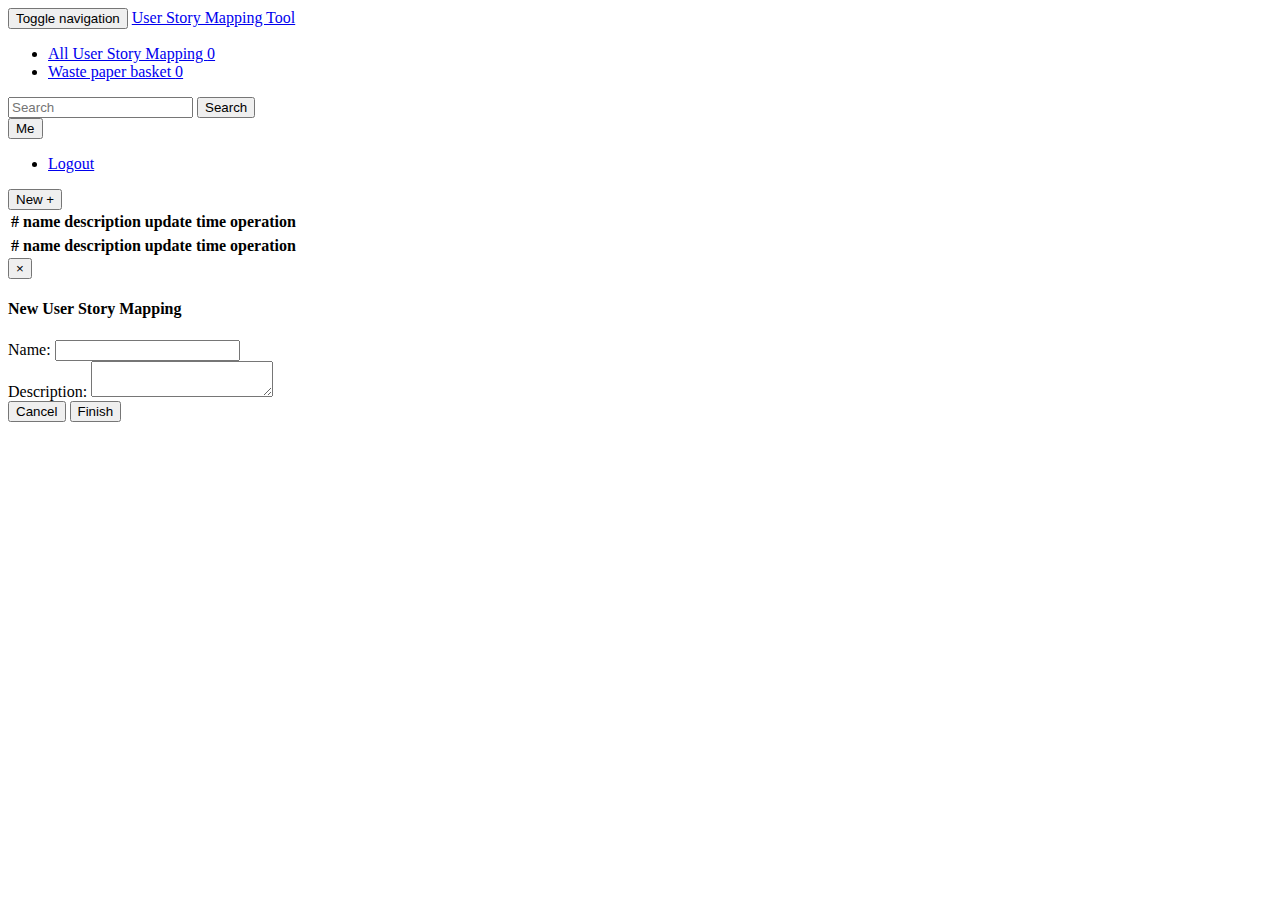
<file: src/main/resources/static/index.html>
<!DOCTYPE html>
<html lang="en">
<head>
    <meta charset="UTF-8">
    <title>User Story Mapping</title>
    <script src="js/index.js"></script>
    <link rel="stylesheet" href="https://cdn.staticfile.org/twitter-bootstrap/3.3.7/css/bootstrap.min.css">
    <script src="https://cdn.staticfile.org/jquery/2.1.1/jquery.min.js"></script>
    <script src="https://cdn.staticfile.org/twitter-bootstrap/3.3.7/js/bootstrap.min.js"></script>

</head>
<body>
<nav class="navbar navbar-default">
    <div class="container-fluid">
        <!-- Brand and toggle get grouped for better mobile display -->
        <div class="navbar-header">
            <button type="button" class="navbar-toggle collapsed" data-toggle="collapse"
                    data-target="#bs-example-navbar-collapse-1" aria-expanded="false">
                <span class="sr-only">Toggle navigation</span>
                <span class="icon-bar"></span>
                <span class="icon-bar"></span>
                <span class="icon-bar"></span>
            </button>
            <a class="navbar-brand" href="#">User Story Mapping Tool</a>
        </div>

        <!-- Collect the nav links, forms, and other content for toggling -->
        <div class="collapse navbar-collapse" id="bs-example-navbar-collapse-1">
            <form class="navbar-form navbar-left">
                <ul class="nav nav-pills" role="tablist">
                </ul>
            </form>
            <form class="navbar-form navbar-left">
                <ul class="nav nav-pills" role="tablist">
                    <li id="ok_list_btn" role="presentation" class="active" onclick="load_ok_usm()">
                        <a href="#">All User Story Mapping
                            <span class="badge" id="ok_usm_count">0</span>
                        </a></li>
                    <li id="deleted_list_btn" role="presentation" onclick="load_deleted_usm()">
                        <a href="#">Waste paper basket
                            <span class="badge" id="delete_usm_count">0</span>
                        </a>
                    </li>
                </ul>
            </form>
            <form class="navbar-form navbar-left">
                <div class="form-group">
                    <input type="text" class="form-control" placeholder="Search" id="search_string">
                    <button type="submit" class="btn btn-default right" onclick="load_ok_usm()">Search</button>
                </div>
            </form>
            <form class="navbar-form navbar-right">
                <!-- Single button -->
                <div class="btn-group">
                    <button type="button" class="btn btn-default dropdown-toggle" data-toggle="dropdown" aria-haspopup="true" aria-expanded="false">
                        Me <span class="caret"></span>
                    </button>
                    <ul class="dropdown-menu">
                        <li onclick="logout()"><a href="#">Logout</a></li>
                    </ul>
                </div>
            </form>
            <form class="navbar-form navbar-right">
                <button type="button" class="btn btn-primary" data-toggle="modal" data-target="#newUsmModal">New +</button>
            </form>
        </div>
    </div>
</nav>
<div class="row hidden" id="ok_usm_list">
    <div class="col-md-10 col-md-offset-1">
        <div class="table-responsive">
            <table class="table table-hover">
                <thead>
                <tr>
                    <th>#</th>
                    <th>name</th>
                    <th>description</th>
                    <th>update time</th>
                    <th>operation</th>
                </tr>
                </thead>
                <tbody>
                </tbody>
            </table>
        </div>
    </div>
</div>
<div class="row hidden" id="deleted_usm_list">
    <div class="col-md-10 col-md-offset-1">
        <div class="table-responsive">
            <table class="table table-hover">
                <thead>
                <tr>
                    <th>#</th>
                    <th>name</th>
                    <th>description</th>
                    <th>update time</th>
                    <th>operation</th>
                </tr>
                </thead>
                <tbody>
                </tbody>
            </table>
        </div>
    </div>
</div>
<div class="modal fade" id="newUsmModal" tabindex="-1" role="dialog" aria-labelledby="newUsmModalLabel">
    <div class="modal-dialog" role="document">
        <div class="modal-content">
            <div class="modal-header">
                <button type="button" class="close" data-dismiss="modal" aria-label="Close"><span aria-hidden="true">&times;</span></button>
                <h4 class="modal-title" id="newUsmModalLabel">New User Story Mapping</h4>
            </div>
            <div class="modal-body">
                <form>
                    <div class="form-group">
                        <label for="recipient-name" class="control-label">Name:</label>
                        <input id="new_usm_name" type="text" class="form-control">
                    </div>
                    <div class="form-group">
                        <label for="message-text" class="control-label">Description:</label>
                        <textarea id="new_usm_description" class="form-control"></textarea>
                    </div>
                </form>
            </div>
            <div class="modal-footer">
                <button type="button" class="btn btn-default" data-dismiss="modal">Cancel</button>
                <button type="button" class="btn btn-primary" onclick="new_usm()">Finish</button>
            </div>
        </div>
    </div>
</div>
</body>
</html>
</file>
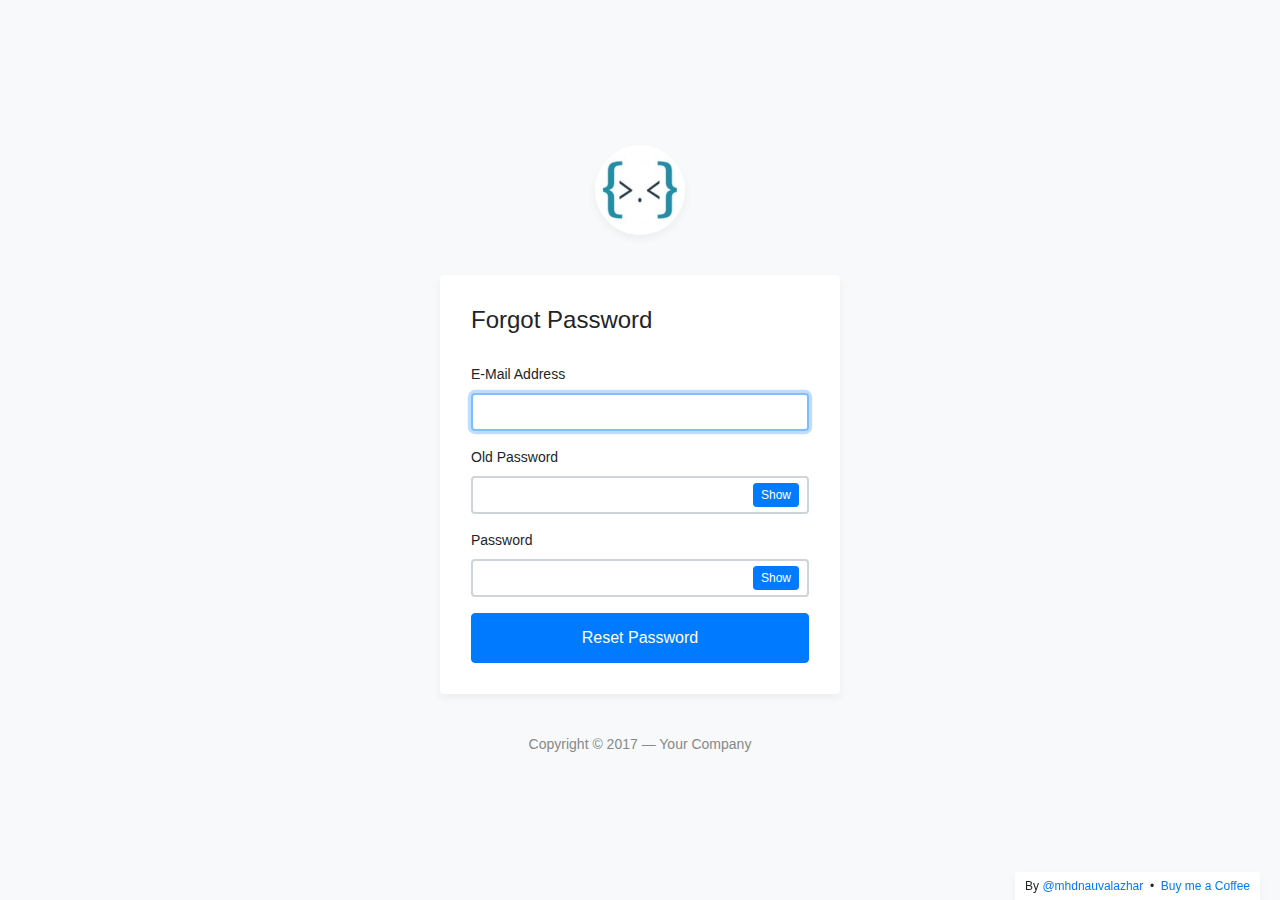
<file: src/main/resources/static/forgot.html>
<!DOCTYPE html>
<html lang="en">
<head>
    <meta charset="utf-8">
    <meta name="author" content="Kodinger">
    <meta name="viewport" content="width=device-width,initial-scale=1">
    <title>My Login Page &mdash; Bootstrap 4 Login Page Snippet</title>
    <link rel="stylesheet" type="text/css" href="bootstrap/css/bootstrap.min.css">
    <link rel="stylesheet" type="text/css" href="css/my-login.css">
</head>
<body class="my-login-page">
<section class="h-100">
    <div class="container h-100">
        <div class="row justify-content-md-center align-items-center h-100">
            <div class="card-wrapper">
                <div class="brand">
                    <img src="img/logo.jpg" alt="bootstrap 4 login page">
                </div>
                <div class="card fat">
                    <div class="card-body">
                        <h4 class="card-title">Forgot Password</h4>
                        <form method="POST" class="my-login-validation" novalidate="">
                            <div class="form-group">
                                <label for="email">E-Mail Address</label>
                                <input id="email" type="email" class="form-control" name="email" value="" required
                                       autofocus>
                                <div class="invalid-feedback">
                                    Email is invalid
                                </div>
                            </div>
                            <div class="form-group">
                                <label for="old-password">Old Password</label>
                                <input id="old-password" type="password" class="form-control" name="old-password"
                                       required data-eye>
                                <div class="invalid-feedback">
                                    Old Password is required
                                </div>
                            </div>
                            <div class="form-group">
                                <label for="password">Password</label>
                                <input id="password" type="password" class="form-control" name="password" required
                                       data-eye>
                                <div class="invalid-feedback">
                                    Password is required
                                </div>
                            </div>
                        </form>
                        <div class="form-group m-0">
                            <button type="submit" class="btn btn-primary btn-block" onclick="modifier()">
                                Reset Password
                            </button>
                        </div>
                    </div>
                </div>
                <div class="footer">
                    Copyright &copy; 2017 &mdash; Your Company
                </div>
            </div>
        </div>
    </div>
</section>

<script src="js/jquery.min.js"></script>
<script src="js/login.js"></script>
<script src="js/register.js"></script>
</body>
</html>
</file>
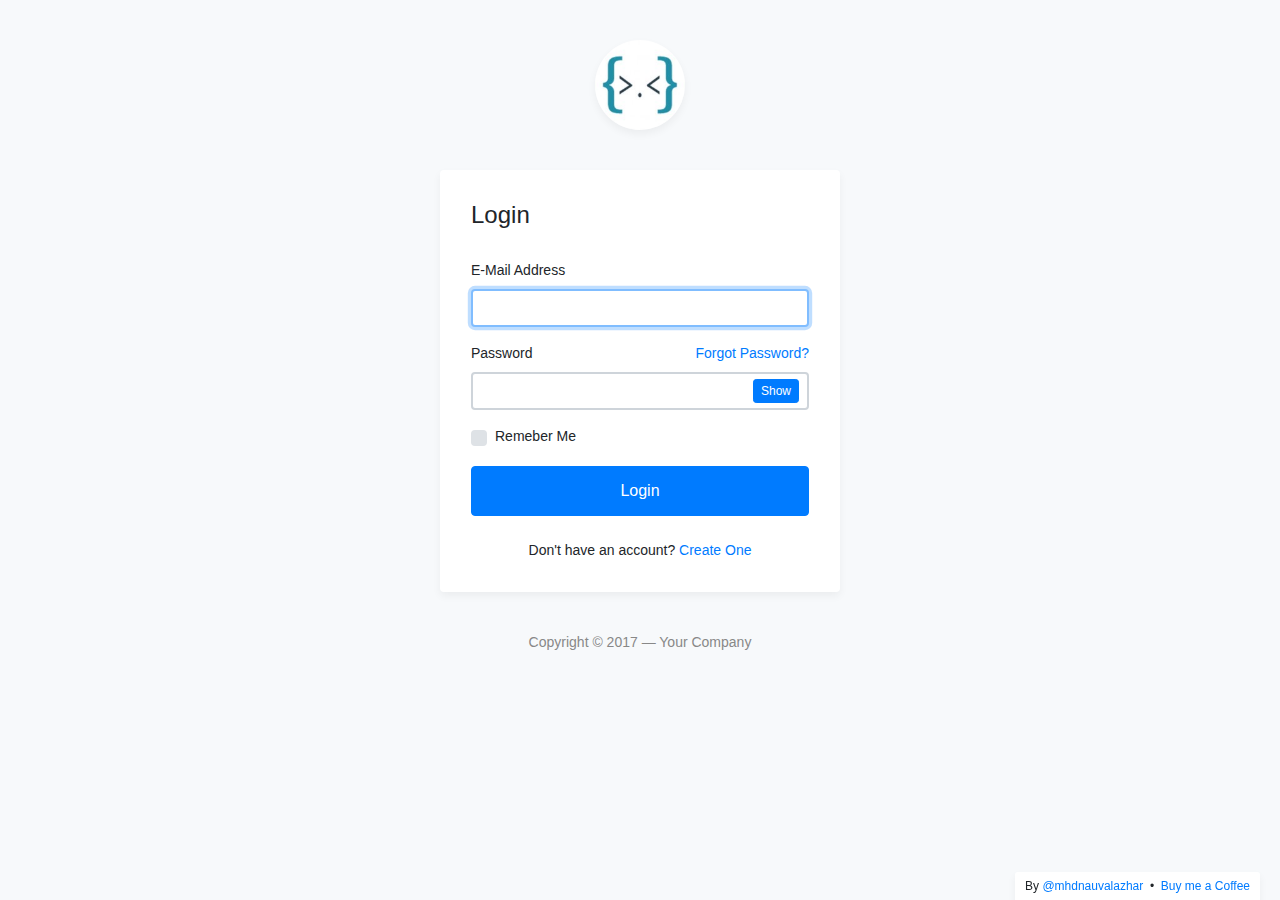
<file: src/main/resources/static/login.html>
<!DOCTYPE html>
<html lang="en">
<head>
	<meta charset="utf-8">
	<meta name="author" content="Kodinger">
	<meta name="viewport" content="width=device-width,initial-scale=1">
	<title>My Login Page</title>
	<link rel="stylesheet" type="text/css" href="bootstrap/css/bootstrap.min.css">
	<link rel="stylesheet" type="text/css" href="css/my-login.css">
</head>

<body class="my-login-page">
	<section class="h-100">
		<div class="container h-100">
			<div class="row justify-content-md-center h-100">
				<div class="card-wrapper">
					<div class="brand">
						<img src="img/logo.jpg" alt="logo">
					</div>
					<div class="card fat">
						<div class="card-body">
							<h4 class="card-title">Login</h4>
							<form method="POST" class="my-login-validation" novalidate="">
								<div class="form-group">
									<label for="email">E-Mail Address</label>
									<input id="email" type="email" class="form-control" name="email" value="" required autofocus>
									<div class="invalid-feedback">
										Email is invalid
									</div>
								</div>

								<div class="form-group">
									<label for="password">Password
										<a href="forgot.html" class="float-right">
											Forgot Password?
										</a>
									</label>
									<input id="password" type="password" class="form-control" name="password" required data-eye>
								    <div class="invalid-feedback">
								    	Password is required
							    	</div>
								</div>

								<div class="form-group">
									<div class="custom-checkbox custom-control">
										<input type="checkbox" name="remember" id="remember" class="custom-control-input">
										<label for="remember" class="custom-control-label">Remeber Me</label>
									</div>
								</div>

							</form>
							<div class="form-group m-0">
								<button id="login-button" class="btn btn-primary btn-block">
									Login
								</button>
								<div class="mt-4 text-center">
									Don't have an account? <a href="register.html">Create One</a>
								</div>
							</div>
						</div>
					</div>
					<div class="footer">
						Copyright &copy; 2017 &mdash; Your Company 
					</div>
				</div>
			</div>
		</div>
	</section>

	<script src="js/jquery.min.js"></script>
	<script src="bootstrap/js/bootstrap.min.js"></script>
	<script src="js/login.js"></script>
</body>
</html>
</file>
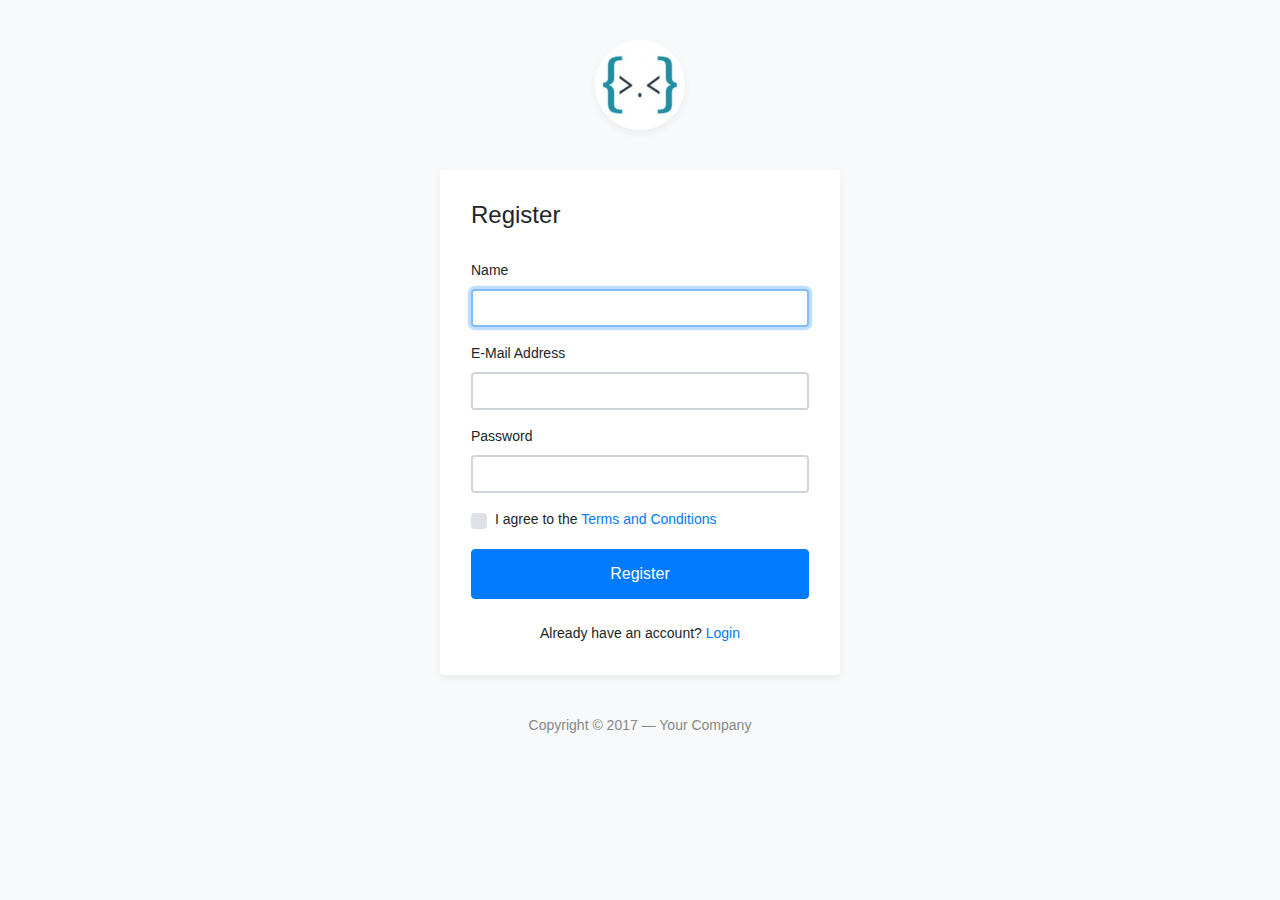
<file: src/main/resources/static/register.html>
<!DOCTYPE html>
<html lang="en">
<head>
	<meta charset="utf-8">
	<meta name="author" content="Kodinger">
	<meta name="viewport" content="width=device-width,initial-scale=1">
	<title>My Login Page &mdash; Bootstrap 4 Login Page Snippet</title>
	<link rel="stylesheet" type="text/css" href="bootstrap/css/bootstrap.min.css">
	<link rel="stylesheet" type="text/css" href="css/my-login.css">
</head>
<body class="my-login-page">
	<section class="h-100">
		<div class="container h-100">
			<div class="row justify-content-md-center h-100">
				<div class="card-wrapper">
					<div class="brand">
						<img src="img/logo.jpg" alt="bootstrap 4 login page">
					</div>
					<div class="card fat">
						<div class="card-body">
							<h4 class="card-title">Register</h4>
							<form method="POST" class="my-login-validation" novalidate="">
								<div class="form-group">
									<label for="name">Name</label>
									<input id="name" type="text" class="form-control" name="name" required autofocus>
									<div class="invalid-feedback">
										What's your name?
									</div>
								</div>

								<div class="form-group">
									<label for="email">E-Mail Address</label>
									<input id="email" type="email" class="form-control" name="email" required>
									<div class="invalid-feedback">
										Your email is invalid
									</div>
								</div>

								<div class="form-group">
									<label for="password">Password</label>
									<input id="password" type="password" class="form-control" name="password" required data-eye>
									<div class="invalid-feedback">
										Password is required
									</div>
								</div>

								<div class="form-group">
									<div class="custom-checkbox custom-control">
										<input type="checkbox" name="agree" id="agree" class="custom-control-input" required="">
										<label for="agree" class="custom-control-label">I agree to the <a href="#">Terms and Conditions</a></label>
										<div class="invalid-feedback">
											You must agree with our Terms and Conditions
										</div>
									</div>
								</div>
							</form>
							<div class="form-group m-0">
								<button class="btn btn-primary btn-block" onclick="register()">
									Register
								</button>
							</div>
							<div class="mt-4 text-center">
								Already have an account? <a href="login.html">Login</a>
							</div>
						</div>
					</div>
					<div class="footer">
						Copyright &copy; 2017 &mdash; Your Company 
					</div>
				</div>
			</div>
		</div>
	</section>

	<script src="js/jquery.min.js"></script>
	<script src="bootstrap/js/bootstrap.min.js"></script>
	<script src="js/register.js"></script>
</body>
</html>
</file>
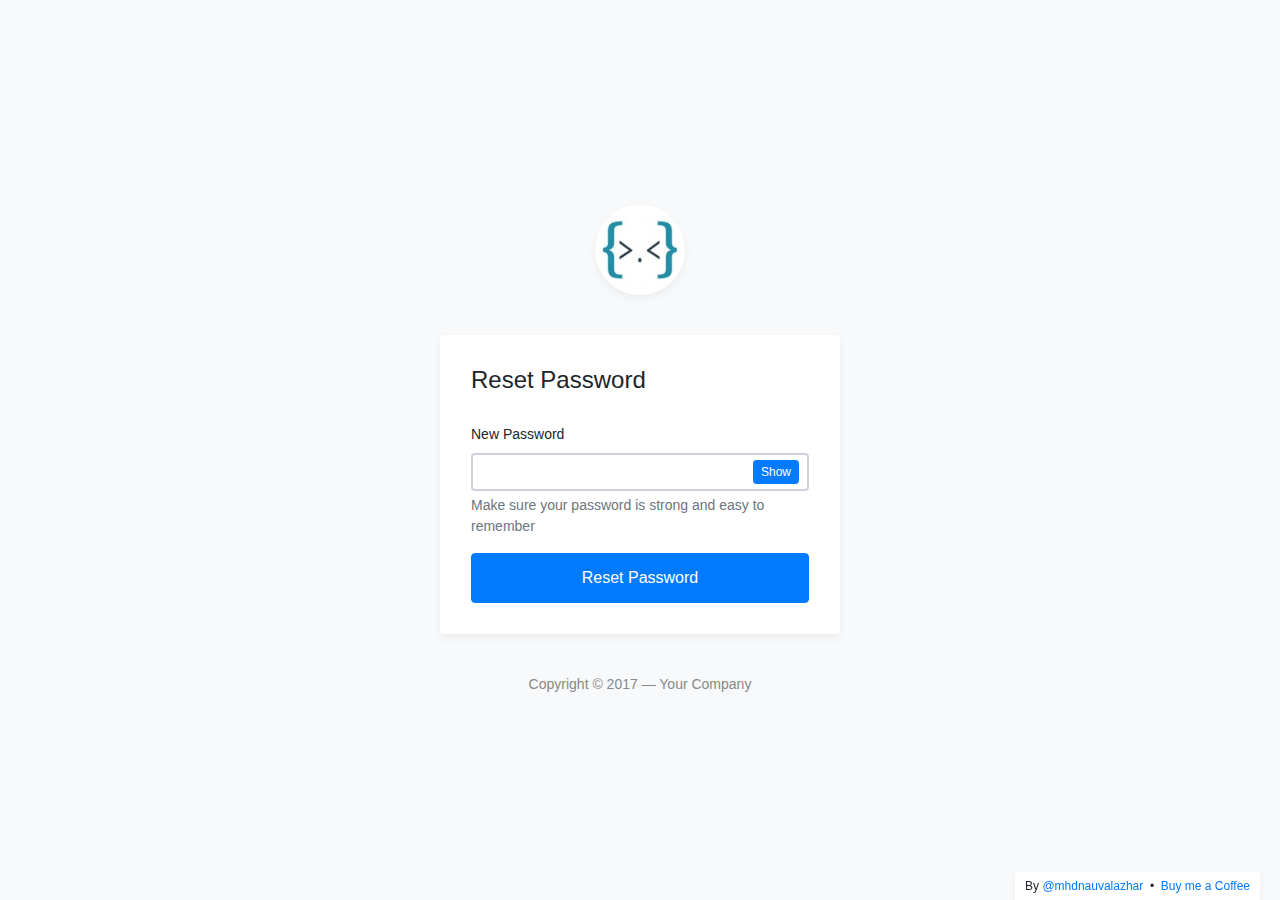
<file: src/main/resources/static/reset.html>
<!DOCTYPE html>
<html lang="en">
<head>
	<meta charset="utf-8">
	<meta name="author" content="Kodinger">
	<meta name="viewport" content="width=device-width,initial-scale=1">
	<title>My Login Page &mdash; Bootstrap 4 Login Page Snippet</title>
	<link rel="stylesheet" type="text/css" href="bootstrap/css/bootstrap.min.css">
	<link rel="stylesheet" type="text/css" href="css/my-login.css">
</head>
<body class="my-login-page">
	<section class="h-100">
		<div class="container h-100">
			<div class="row justify-content-md-center align-items-center h-100">
				<div class="card-wrapper">
					<div class="brand">
						<img src="img/logo.jpg" alt="bootstrap 4 login page">
					</div>
					<div class="card fat">
						<div class="card-body">
							<h4 class="card-title">Reset Password</h4>
							<form method="POST" class="my-login-validation" novalidate="">
								<div class="form-group">
									<label for="new-password">New Password</label>
									<input id="new-password" type="password" class="form-control" name="password" required autofocus data-eye>
									<div class="invalid-feedback">
										Password is required
									</div>
									<div class="form-text text-muted">
										Make sure your password is strong and easy to remember
									</div>
								</div>

								<div class="form-group m-0">
									<button type="submit" class="btn btn-primary btn-block">
										Reset Password
									</button>
								</div>
							</form>
						</div>
					</div>
					<div class="footer">
						Copyright &copy; 2017 &mdash; Your Company 
					</div>
				</div>
			</div>
		</div>
	</section>

	<script src="js/jquery.min.js"></script>
	<script src="js/login.js"></script>
</body>
</html>
</file>
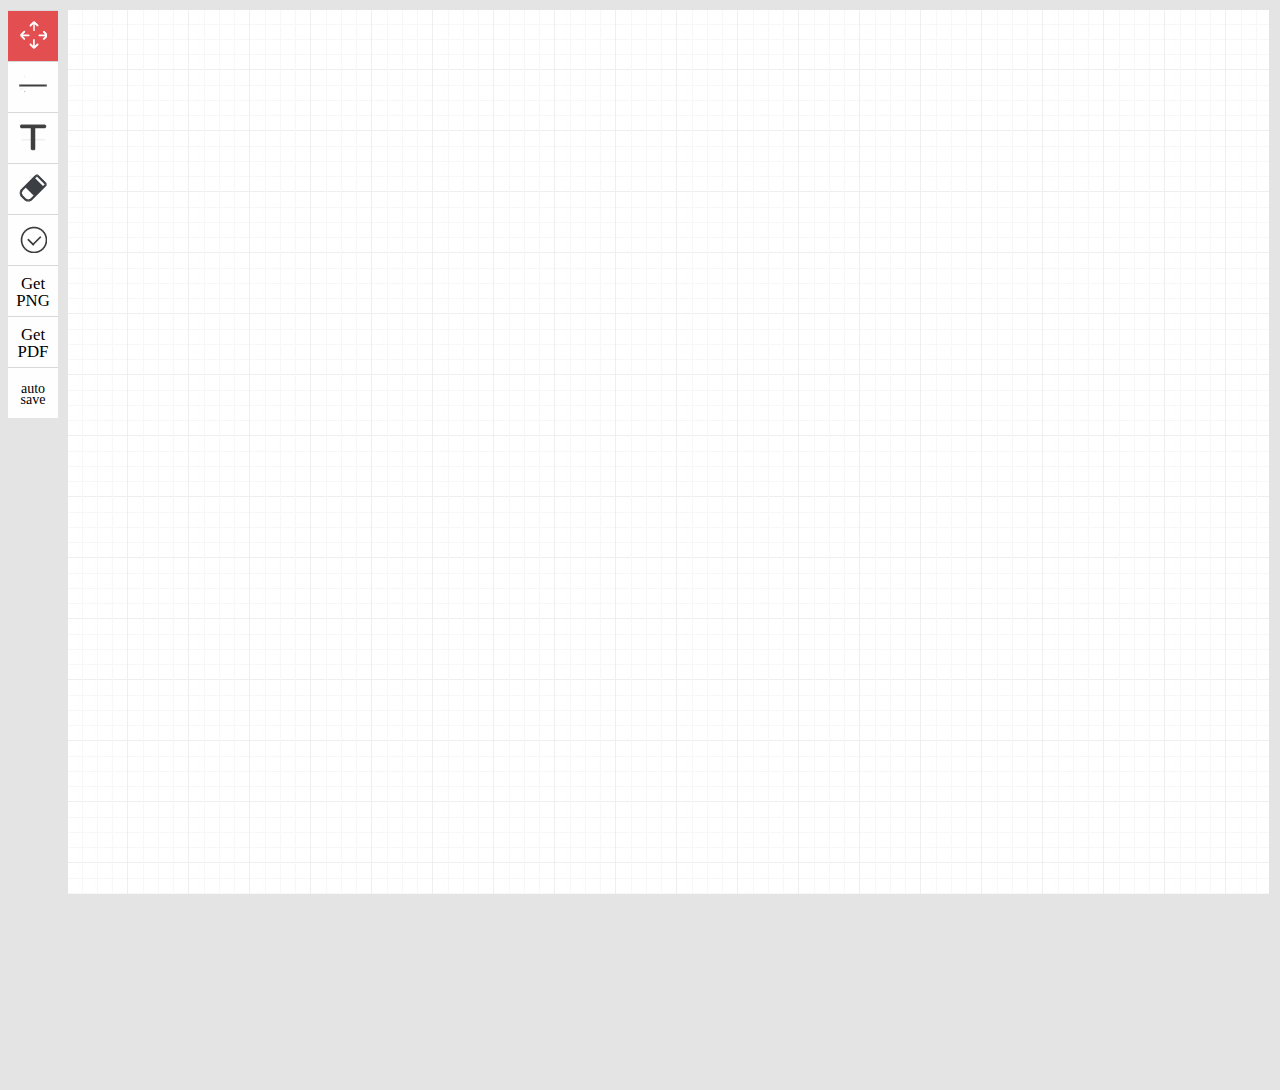
<file: src/main/resources/static/usm.html>
<html lang="">

<head>
    <meta charset="UTF-8">
    <title>Finish Your User Story Mapping</title>
    <link rel="stylesheet" href="css/usm.css">
    <link rel="stylesheet" href="https://cdn.staticfile.org/twitter-bootstrap/3.3.7/css/bootstrap.min.css">
    <script src="https://cdn.staticfile.org/jquery/2.1.1/jquery.min.js"></script>
    <script src="./js/fabric.min.js"></script>
    <script src="https://cdn.staticfile.org/twitter-bootstrap/3.3.7/js/bootstrap.min.js"></script>
</head>

<body style="background-color: #E5E4E5;;overflow-x: hidden;">

<div style="margin-top:10px;">
    <div style="width:50px;float:left;">
        <ul id="toolsul" class="tools">
            <li id="move" data-type="move" class="active" data-toggle="tooltip" data-placement="right"
                title="select or move tool:you can select the element in user story mapping section and move them">
                <i class="icon-tools icon-move-select" data-default='icon-tools icon-move-black'></i>
            </li>
            <li id="line" data-type="line" data-toggle="tooltip" data-placement="right"
                title="create line tool：you can click on the user story mapping section to create a line">
                <i class="icon-tools icon-line-black" data-default='icon-tools icon-line-black'></i>
            </li>
            <li id="text" data-type="text" data-toggle="tooltip" data-placement="right"
                title="create card tool：you can click on the user story mapping section to create a card">
                <i class="icon-tools icon-text-black" data-default='icon-tools icon-text-black'></i>
            </li>
            <li id="remove" data-type="remove" data-toggle="tooltip" data-placement="right"
                title="remove tool：you can select the element in user story mapping section and remove them">
                <i class="icon-tools icon-remove-black" data-default='icon-tools icon-remove-black'></i>
            </li>
            <li id="save" data-type="save" data-toggle="tooltip" data-placement="right"
                title="save：you can save the user story mapping section">
                <i class="icon-tools icon-right-small-black" data-default='icon-tools icon-right-small-black'></i>
            </li>
            <li data-placement="right">
                <a id="download-png">Get PNG</a>
            </li>
            <li data-placement="right">
                <a id="download-pdf">Get PDF</a>
            </li>
            <li data-placement="right">
                <p id="auto-save-p">auto save</p>
            </li>

        </ul>
    </div>
    <div id="canvasDiv" class="canvasDiv" style="width:95%;">
        <canvas id="c" width="1920" height="1080">请使用支持HTML5的浏览器</canvas>
        <div id="contextmenu-output"></div>
    </div>
</div>
<script src="js/dom-to-image.js"></script>
<script src="js/jsPDF.js"></script>
<script src="js/usm.js"></script>

</body>
</html>
</file>
<file: src/main/resources/static/css/my-login.css>
html,body {
	height: 100%;
}

body.my-login-page {
	background-color: #f7f9fb;
	font-size: 14px;
}

.my-login-page .brand {
	width: 90px;
	height: 90px;
	overflow: hidden;
	border-radius: 50%;
	margin: 0 auto;
	margin: 40px auto;
	box-shadow: 0 4px 8px rgba(0,0,0,.05);
	position: relative;
	z-index: 1;
}

.my-login-page .brand img {
	width: 100%;
}

.my-login-page .card-wrapper {
	width: 400px;
}

.my-login-page .card {
	border-color: transparent;
	box-shadow: 0 4px 8px rgba(0,0,0,.05);
}

.my-login-page .card.fat {
	padding: 10px;
}

.my-login-page .card .card-title {
	margin-bottom: 30px;
}

.my-login-page .form-control {
	border-width: 2.3px;
}

.my-login-page .form-group label {
	width: 100%;
}

.my-login-page .btn.btn-block {
	padding: 12px 10px;
}

.my-login-page .footer {
	margin: 40px 0;
	color: #888;
	text-align: center;
}

@media screen and (max-width: 425px) {
	.my-login-page .card-wrapper {
		width: 90%;
		margin: 0 auto;
	}
}

@media screen and (max-width: 320px) {
	.my-login-page .card.fat {
		padding: 0;
	}

	.my-login-page .card.fat .card-body {
		padding: 15px;
	}
}
</file>
<file: src/main/resources/static/css/usm.css>
.tools {
    list-style: none;
    margin: 0;
    padding: 0;
}

.tools li {
    width: 100%;
    height: 50px;
    text-align: center;
    line-height: 50px;
    font-size: 28px;
    border-top: #dad7d9 solid 1px;
    background: #fefefe;
    cursor: pointer;
    position: relative;
}

.tools li:hover {
    background: #f2f1f2;
}

.tools li.active {
    background: #e34f51;
}

.hide {
    display: none;
}

.canvasDiv {
    position: relative;
    width: 100%;
    height: 100%;
    background: url(../img/canvas_bg.jpg) repeat;
    margin-left: 60px;
}

.icon-tools {
    display: inline-block;
    width: 28px;
    height: 28px;
    background-image: url("../img/tools-28.png");
    background-repeat: no-repeat;
    margin-top: 10px;
}

.icon-color-gray {
    background-position: -0px -0px;
}

.icon-color-red {
    background-position: -28px -0px;
}

.icon-color-black {
    background-position: -56px -0px;
}

.icon-color-blue {
    background-position: -84px -0px;
}

.icon-color-select {
    background-position: -112px -0px;
}

.icon-eye-black {
    background-position: -140px -0px;
}

.icon-eye-select {
    background-position: -168px -0px;
}

.icon-noeye-black {
    background-position: -196px -0px;
}

.icon-noeye-select {
    background-position: -0px -28px;
}

.icon-grids-black {
    background-position: -28px -28px;
}

.icon-grids-select {
    background-position: -56px -28px;
}

.icon-nogrids-black {
    background-position: -84px -28px;
}

.icon-nogrids-select {
    background-position: -112px -28px;
}

.icon-pen-black {
    background-position: -140px -28px;
}

.icon-pen-select {
    background-position: -168px -28px;
}

.icon-move-black {
    background-position: -196px -28px;
}

.icon-move-select {
    background-position: -0px -56px;
}

.icon-text-black {
    background-position: -28px -56px;
}

.icon-text-select {
    background-position: -56px -56px;
}

.icon-dottedline-arrow-black {
    background-position: -84px -56px;
}

.icon-dottedline-arrow-select {
    background-position: -112px -56px;
}

.icon-line-black {
    background-position: -140px -56px;
}

.icon-line-select {
    background-position: -168px -56px;
}

.icon-dottedline-black {
    background-position: -196px -56px;
}

.icon-dottedline-select {
    background-position: -0px -84px;
}

.icon-arrow-black {
    background-position: -28px -84px;
}

.icon-arrow-select {
    background-position: -56px -84px;
}

.icon-circle-black {
    background-position: -84px -84px;
}

.icon-circle-select {
    background-position: -112px -84px;
}

.icon-ellipse-black {
    background-position: -140px -84px;
}

.icon-ellipse-select {
    background-position: -168px -84px;
}

.icon-square-black {
    background-position: -196px -84px;
}

.icon-square-select {
    background-position: -0px -112px;
}

.icon-rectangle-black {
    background-position: -28px -112px;
}

.icon-rectangle-select {
    background-position: -56px -112px;
}

.icon-rightangle-black {
    background-position: -84px -112px;
}

.icon-rightangle-select {
    background-position: -112px -112px;
}

.icon-equilateral-black {
    background-position: -140px -112px;
}

.icon-equilateral-select {
    background-position: -168px -112px;
}

.icon-isosceles-black {
    background-position: -196px -112px;
}

.icon-isosceles-select {
    background-position: -0px -140px;
}

.icon-isoscelesrighttriangle-black {
    background-position: -28px -140px;
}

.icon-isoscelesrighttriangle-select {
    background-position: -56px -140px;
}

.icon-remove-black {
    background-position: -84px -140px;
}

.icon-remove-select {
    background-position: -112px -140px;
}

.icon-clear-black {
    background-position: -140px -140px;
}

.icon-clear-select {
    background-position: -168px -140px;
}

.video-preview-modal-div {
    width: 69%;
    margin: 5% auto 0;
    text-align: center;
    background-color: #ffffff;
}

/********* 添加对错号 **************/
.icon-right-black {
    display: inline-block;
    width: 26px;
    height: 26px;
    background-image: url(../img/right.png);
    background-repeat: no-repeat;
    margin-top: 10px;
}

.icon-right-select {
    display: inline-block;
    width: 26px;
    height: 26px;
    background-image: url(../img/right-sel.png);
    background-repeat: no-repeat;
    margin-top: 10px;
}

.icon-wrong-black {
    display: inline-block;
    width: 26px;
    height: 26px;
    background-image: url(../img/wrong.png);
    background-repeat: no-repeat;
    margin-top: 10px;
}

.icon-wrong-select {
    display: inline-block;
    width: 26px;
    height: 26px;
    background-image: url(../img/wrong-sel.png);
    background-repeat: no-repeat;
    margin-top: 10px;
}

.icon-right-small-black {
    display: inline-block;
    width: 28px;
    height: 28px;
    background-image: url(../img/right-small.png);
    background-repeat: no-repeat;
    margin-top: 10px;
}

.icon-right-small-select {
    display: inline-block;
    width: 28px;
    height: 28px;
    background-image: url(../img/right-small-sel.png);
    background-repeat: no-repeat;
    margin-top: 10px;
}

.icon-wrong-small-black {
    display: inline-block;
    width: 28px;
    height: 28px;
    background-image: url(../img/wrong-small.png);
    background-repeat: no-repeat;
    margin-top: 10px;
}

.icon-wrong-small-select {
    display: inline-block;
    width: 28px;
    height: 28px;
    background-image: url(../img/wrong-small-sel.png);
    background-repeat: no-repeat;
    margin-top: 10px;
}

.icon-submit-black {
    display: inline-block;
    width: 28px;
    height: 28px;
    background-image: url(../img/submit.png);
    background-repeat: no-repeat;
    margin-top: 10px;
}

.icon-submit-select {
    display: inline-block;
    width: 28px;
    height: 28px;
    background-image: url(../img/submit-sel.png);
    background-repeat: no-repeat;
    margin-top: 10px;
}

#auto-save-p {
    display: inline-block;
    margin-top: 30%;
    line-height: 80%;
    font-size: 50%;
}

#download-png {
    display: inline-block;
    margin-top: 20%;
    line-height: 100%;
    font-size: 60%;
}

#download-pdf {
    display: inline-block;
    margin-top: 20%;
    line-height: 100%;
    font-size: 60%;
}
</file>
